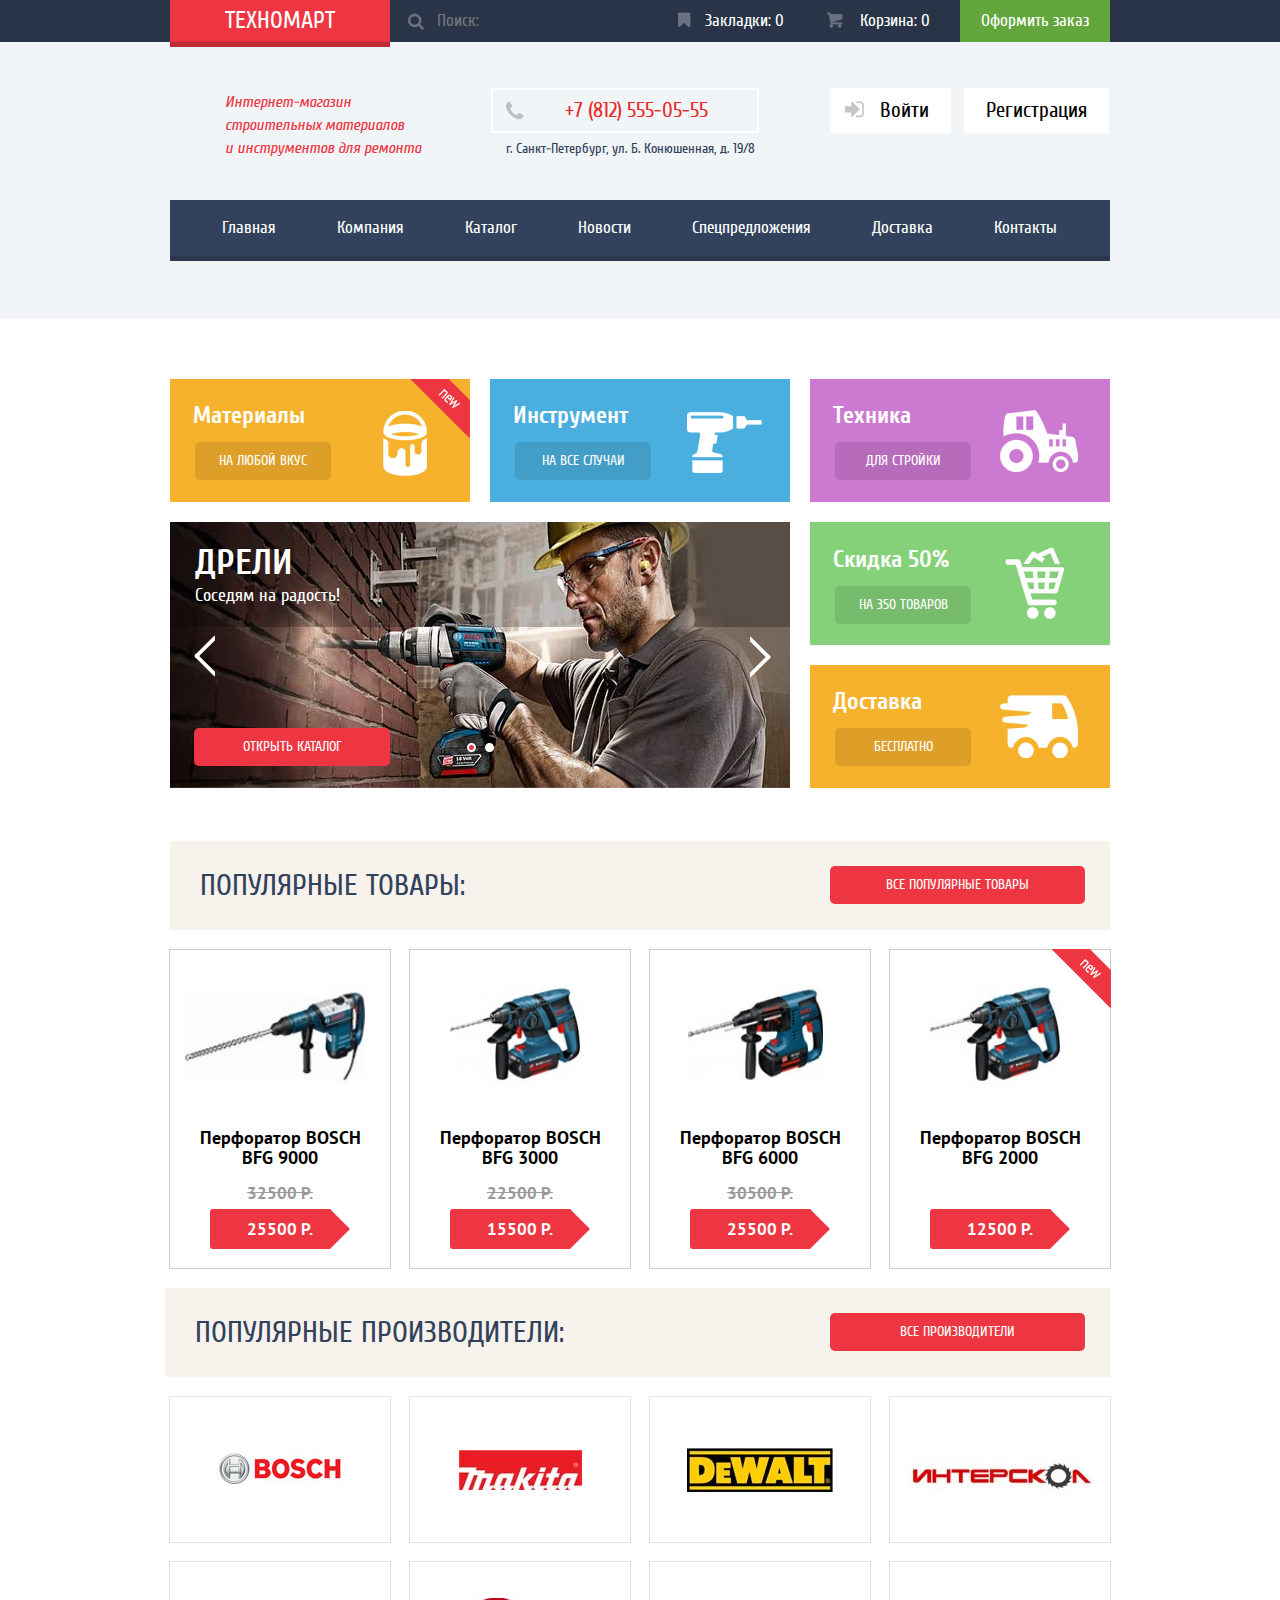
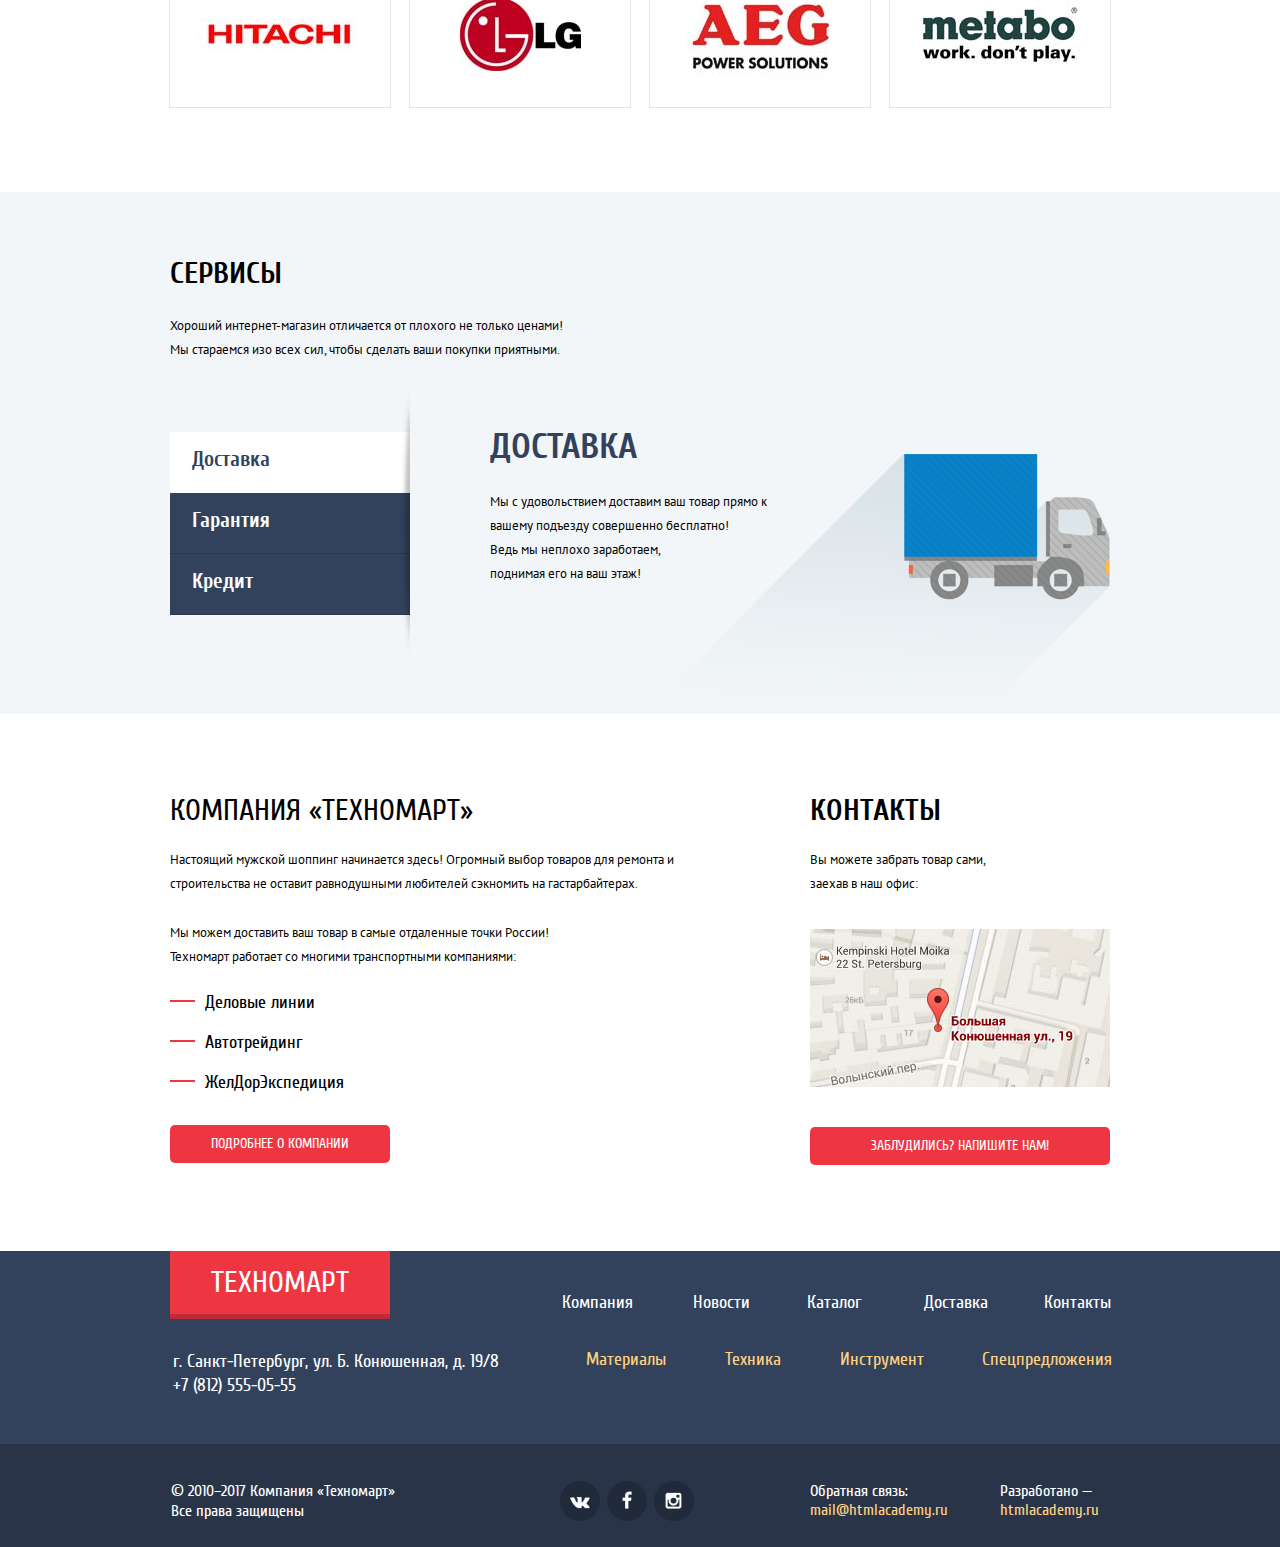
<file: index.html>
<!DOCTYPE html>
<html lang="ru">
  <head>
    <meta charset="utf-8">
    <title>Техномарт</title>
    <link href="https://fonts.googleapis.com/css?family=PT+Sans:400,700" rel="stylesheet">
    <link rel="stylesheet" type="text/css" href="css/normalize.css">
    <link rel="stylesheet" type="text/css" href="css/style.min.css">
  </head>
  <body>
    <header class="main-header">
      <div class="header-first">
        <div class="container clearfix">
          <h1 class="main-page">
            <a title="Лого техномарт">Техномарт</a>
          </h1>
          <form action="#" method="get" class="search">
            <input type="search" name="header-search" placeholder="Поиск:">
            <button name="search-loupe" class="search-button"></button>
          </form>
          <div class="basket-info">
            <a href="#" class="marker">Закладки: 0</a>	
            <a href="#" class="basket">Корзина: 0</a>	
            <a href="#" class="make-order">Оформить заказ</a>
          </div>
        </div>      	
      </div>
      <div class="header">
      <div class="container clearfix">
        <div class="short-description">
      	  <p>Интернет-магазин<br> строительных материалов<br> и инструментов для ремонта</p>
      	</div>
      	<div class="address">
      	  <a href="#">+7 (812) 555-05-55</a>	
      	  <p>г. Санкт-Петербург, ул. Б. Конюшенная, д. 19/8</p>
      	</div>  
      	<div class="user-block">
      	  <a class="login login-btn" href="#">Войти</a>
      	  <a class="registration login-btn" href="#">Регистрация</a>
      	</div>
      	<nav class="header-nav">
      	  <ul>
      	  	<li class="header-nav-first">
      	  	  <a href="#">Главная</a>	
      	  	</li>
      	  	<li>
      	  	  <a href="#">Компания</a>	
      	  	</li>
      	  	<li>
      	  	  <a href="technomart-catalog.html">Каталог</a>	
      	  	</li>
      	  	<li>
      	  	  <a href="#">Новости</a>	
      	  	</li>
      	  	<li>
      	  	  <a href="#">Спецпредложения</a>	
      	  	</li>
      	  	<li>
      	  	  <a href="#">Доставка</a>	
      	  	</li>
      	  	<li class="header-nav-last">
      	  	  <a href="#">Контакты</a>	
      	  	</li>
      	  </ul>
      	</nav>
      </div> 
    </div>   
    </header>
    <main>
      <div class="promo-1 clearfix container">
      	<div class="banner-1">
      	  <p class="banner-header">Материалы</p>
      	  <a href="#" class="btn-banner">На любой вкус</a>	
      	</div>
      	<div class="banner-2">
      	  <p class="banner-header">Инструмент</p>
      	  <a href="#" class="btn-banner">На все случаи</a>	
      	</div>
      	<div class="banner-3">
      	  <p class="banner-header">Техника</p>
      	  <a href="#" class="btn-banner">Для стройки</a>	
      	</div>
      </div>
      <div class="promo-2 container clearfix">
        <div class="slider">
          <input type="radio" id="btn-1" name="toggle-1" checked>
          <input type="radio" id="btn-2" name="toggle-1">
          <button name="slide-next" class="slide-next"></button>
          <button name="slide-prev" class="slide-prev"></button>
          <div class="slider-controls">
            <label for="btn-1"></label>
            <label for="btn-2"></label>
          </div>
          <div class="slides">
            <div class="slide">
              <div class="slide-text">
                <h3>Дрели</h3>
                <p>Соседям на радость!</p>
                <a href="#" class="btn banner-btn">Открыть каталог</a>
              </div>
            </div>
            <div class="slide">
              <div class="slide-text">
                <h3>Перфораторы</h3>
                <p>Настоящие мужские игрушки</p>
                <a href="#" class="btn banner-btn">Открыть каталог</a>
              </div>
            </div>
          </div>      	  
      	</div>
      	<div class="banners-last clearfix">	
      	  <div class="banner-4">
      	    <p class="banner-header">Скидка 50%</p>
      	    <a href="#" class="btn-banner">На 350 товаров</a>	
      	  </div>
      	  <div class="banner-5">
      	    <p class="banner-header">Доставка</p>
      	    <a href="#" class="btn-banner">Бесплатно</a>	
      	  </div>
      	</div>  
      </div>	
      	<section class="popular-products clearfix container">
      	  <header class="caption clearfix">
      	    <h2>Популярные товары:</h2>
      	  	<a href="#" class="btn">Все популярные товары</a>
      	  </header>
          <div class="products">
          <div class="row">
            <article class="card">
              <div class="actions">
                <a href="#" class="buy">Купить</a>
                <a href="#" class="bookmark">В закладки</a>
              </div>
          	  <div class="image">
          	    <div class="image-box"><img src="img/bfg_9000.jpg" width="180" height="100" alt="Перфоратор BOSCH BFG 9000»"></div>
          	  </div>
              <a href="#" class="title">Перфоратор BOSCH<br> BFG 9000</a>
          	  <div class="discount">32500 Р.</div>
          	  <div class="price">25500 Р.</div>          	            	
            </article>
            <article class="card">
              <div class="actions">
                <a href="#" class="buy">Купить</a>
                <a href="#" class="bookmark">В закладки</a>
              </div>
          	  <div class="image">
          	    <div class="image-box"><img src="img/bfg_3000.jpg" width="130" height="100" alt="Перфоратор BOSCH BFG 3000»"></div>
          	  </div>
              <a href="#" class="title">Перфоратор BOSCH<br> BFG 3000</a>
          	  <div class="discount">22500 Р.</div>
          	  <div class="price">15500 Р.</div>       	
            </article>
            <article class="card">
              <div class="actions">
                <a href="#" class="buy">Купить</a>
                <a href="#" class="bookmark">В закладки</a>
              </div>
          	  <div class="image">
          	    <div class="image-box"><img src="img/bfg_6000.jpg" width="135" height="100" alt="Перфоратор BOSCH BFG 6000»"></div>
          	  </div>
              <a href="#" class="title">Перфоратор BOSCH<br> BFG 6000</a>
          	  <div class="discount">30500 Р.</div>
          	  <div class="price">25500 Р.</div>         	
            </article>
            <article class="card">
              <div class="flag flag-new"></div>
              <div class="actions">
                <a href="#" class="buy">Купить</a>
                <a href="#" class="bookmark">В закладки</a>
              </div>
          	  <div class="image">
          	    <div class="image-box"><img src="img/bfg_2000.jpg" width="130" height="100" alt="Перфоратор BOSCH BFG 2000»"></div>
          	  </div>
              <a href="#" class="title">Перфоратор BOSCH<br> BFG 2000</a>
          	  <div class="discount"></div>
          	  <div class="price">12500 Р.</div>       	
            </article>
            </div>
      	  </div>
      	</section>  
      	<section class="popular-manufacturer clearfix container">
      	  <header class="caption clearfix">
      	    <h2>Популярные производители:</h2>
      	  	<a href="#" class="btn">Все производители</a>
      	  </header> 
      	  <div class="companies clearfix">
      	  	<a href="#" class="company-card">
      	  		<img src="img/bosch.jpg" width="126" height="37" alt="BOSCH">
      	  	</a>
      	  	<a href="#" class="company-card">
      	  		<img src="img/makita.jpg" width="123" height="40" alt="Makita">
      	  	</a>
      	  	<a href="#" class="company-card">
      	  		<img src="img/dewalt.jpg" width="146" height="44" alt="DEWALT">
      	  	</a>
      	  	<a href="#" class="company-card">
      	  		<img src="img/itnerskol.jpg" width="200" height="88" alt="Интерскол">
      	  	</a>
      	  	<a href="#" class="company-card">
      	  		<img src="img/hitachi.jpg" width="169" height="31" alt="HITACHI">
      	  	</a>
      	  	<a href="#" class="company-card">
      	  		<img src="img/lg.jpg" width="121" height="73" alt="LG">
      	  	</a>
      	  	<a href="#" class="company-card">
      	  		<img src="img/aeg.jpg" width="151" height="96" alt="AEG">
            </a>  
      	  	<a href="#" class="company-card">
      	  		<img src="img/metabo.jpg" width="204" height="69" alt="metabo">
      	  	</a>
      	  </div> 	
      	</section>
      <div class="services-background">	
      	<section class="container clearfix">
      	  <header class="services-header">
      	    <h2>Сервисы</h2>
      	    <p>Хороший интернет-магазин отличается от плохого не только ценами!<br>
          Мы стараемся изо всех сил, чтобы сделать ваши покупки приятными.</p>
          </header>
          <div class="services-slider">
            <div class="shadow"></div>
            <input type="radio" name="toggle-2" id="service-btn-1" checked="">
            <input type="radio" name="toggle-2" id="service-btn-2">
            <input type="radio" name="toggle-2" id="service-btn-3">
            <div class="services-slider-controls">
              <label for="service-btn-1">Доставка</label>
              <label for="service-btn-2">Гарантия</label>
              <label for="service-btn-3">Кредит</label>  
            </div>
            <div class="services-slides clearfix">
              <div class="services-slide">  
                <div class="services-slide-text">
                  <h3>Доставка</h3>
                  <p>Мы с удовольствием доставим ваш товар прямо 
                     к вашему подъезду совершенно бесплатно!<br>
                     Ведь мы неплохо заработаем,<br> 
                     поднимая его на ваш этаж!</p>
                </div>     
      	      </div>
      	      <div class="services-slide">  
                <div class="services-slide-text">
                  <h3>Гарантия</h3>
                  <p class="guarantee-text">Если купленный у нас товар поломается или заискрит,<br> 
                     а также в случае пожара, спровоцированного его возгаранием,<br>
                     вы всегда можете быть уверены в нашей гарантии. Мы обменяем сгоревший товар на новый.<br> 
                     Дом уж восстановите как-нибудь сами.</p> 
                </div>     
      	      </div>
      	      <div class="services-slide">  
                <div class="services-slide-text">
                  <h3>Кредит</h3>
                  <p>Залезть в долговую яму стало проще!<br> 
                     Кредитные консультанты придут вам на помощь.</p>
                  <a href="#" class="btn banner-btn">Узнать Больше</a>   	 
                </div>   
      	      </div>
            </div>   
      	  </div>
      	</section> 
      </div>	 
      	<div class="about-store container clearfix">
      	  <div class="left-column">
      	    <h2>Компания «Техномарт»</h2>
      	    <p class="first-description">Настоящий мужской шоппинг начинается здесь! Огромный выбор товаров для ремонта и<br>
      	       строительства не оставит равнодушными любителей сэкномить на гастарбайтерах.
            </p>
            <p> Мы можем доставить ваш товар в самые отдаленные точки России!<br>
                Техномарт работает со многими транспортными компаниями: 
            </p>
            <ul>
            	<li>Деловые линии</li>
            	<li>Автотрейдинг</li>
            	<li>ЖелДорЭкспедиция</li>
            </ul>
            <a href="#" class="btn">Подробнее о компании</a>         	
      	  </div>
      	  <div class="right-column">
      	    <h2>Контакты</h2>
      	    <p>Вы можете забрать товар сами,<br>
      	       заехав в наш офис:
      	    </p>
      	    <button class="js-open-map"></button>
      	    <a href="feedback.html" class="btn popup-btn">Заблудились? Напишите нам!</a>	
      	  </div>	
      	</div>
    </main>
    <div class="footer-up">
     <div class="container">
      <nav class="footer-nav clearfix">
      	<h3 class="main-page footer-logo">
          <a title="Лого техномарт">Техномарт</a>
        </h3>
        <ul>
      	  	<li>
      	  	  <a href="#">Компания</a>	
      	  	</li>
      	  	<li>
      	  	  <a href="#">Новости</a>	
      	  	</li>
      	  	<li>
      	  	  <a href="technomart-catalog.html">Каталог</a>	
      	  	</li>
      	  	<li>
      	  	  <a href="#">Доставка</a>	
      	  	</li>
      	  	<li>
      	  	  <a href="#">Контакты</a>	
      	  	</li>
      	</ul>
      </nav>
      <div class="add-footer clearfix">
        <p class="footer-contacts">г. Санкт-Петербург, ул. Б. Конюшенная, д. 19/8<br>
                          +7 (812) 555-05-55
        </p>
       <ul class="add-nav">
         <li>
           <a href="#">Материалы</a>	
         </li>
         <li>
           <a href="#">Техника</a>	
         </li>
         <li>
           <a href="#">Инструмент</a>	
         </li>
         <li>
           <a href="#">Спецпредложения</a>	
         </li> 
        </ul>
     </div>
     </div>
    </div>
    <footer class="footer-bottom">
     <div class="container clearfix">
     <section class="footer-copyright">
     	<p>© 2010–2017 Компания «Техномарт» Все права защищены</p>
     </section>
     <section class="footer-social">
       <a href="#" class="social-btn social-btn-vk" title="Вконтакте">Вконтакте</a>
       <a href="#" class="social-btn social-btn-fb" title="Фейсбук">Фейсбук</a>
       <a href="#" class="social-btn social-btn-inst" title="Инстаграм">Инстаграм</a>
     </section>
     <section class="footer-feedback">
       <p>Обратная связь:</p>
       <a href="mailto:mail@htmlacademy.ru">mail@htmlacademy.ru</a>
     </section>
     <section class="footer-develop">
       <p>Разработано —</p>
       <a href="https://htmlacademy.ru">htmlacademy.ru</a>
     </section>
     </div>
    </footer>
    <div class="modal-content">
      <div class="red-zone"></div>
      <button class="modal-content-close" type="button" title="Закрыть">Закрыть</button>
      <form class="feedback-form" action="#" method="post">
        <div class="part-form">
        <input type="text" name="name" id="name" placeholder="Представьтесь, пожалуйста" required><label for="name">Ваше имя:</label><input type="text" name="email" id="email" placeholder="Для отправки ответа" required><label for="email">Ваше e-mail:</label>
        <textarea name="text" id="text" placeholder="В свободной форме"></textarea>
        <label for="text">Текст письма:</label>
        </div>
        <div class="btn-container">
          <button class="btn btn-form" type="submit">Отправить</button>
        </div>
      </form>      
    </div>
    <div class="modal-content-map">
      <button class="modal-content-close" type="button" title="Закрыть">Закрыть</button>
      <iframe src="https://www.google.com/maps/embed?pb=!1m14!1m8!1m3!1d3996.8937426948773!2d30.31698933596803!3d59.94132004829193!3m2!1i1024!2i768!4f13.1!3m3!1m2!1s0x4696310fca5ba729%3A0xea9c53d4493c879f!2z0JHQvtC70YzRiNCw0Y8g0JrQvtC90Y7RiNC10L3QvdCw0Y8g0YPQuy4sIDE5LCDQodCw0L3QutGCLdCf0LXRgtC10YDQsdGD0YDQsywg0KDQvtGB0YHQuNGPLCAxOTExODY!5e0!3m2!1sru!2sru!4v1487960790674" width="940" height="446" style="border:0" allowfullscreen></iframe>
    </div>
    <script src="js/technomart.min.js"></script>
  </body>
</html>
</file>
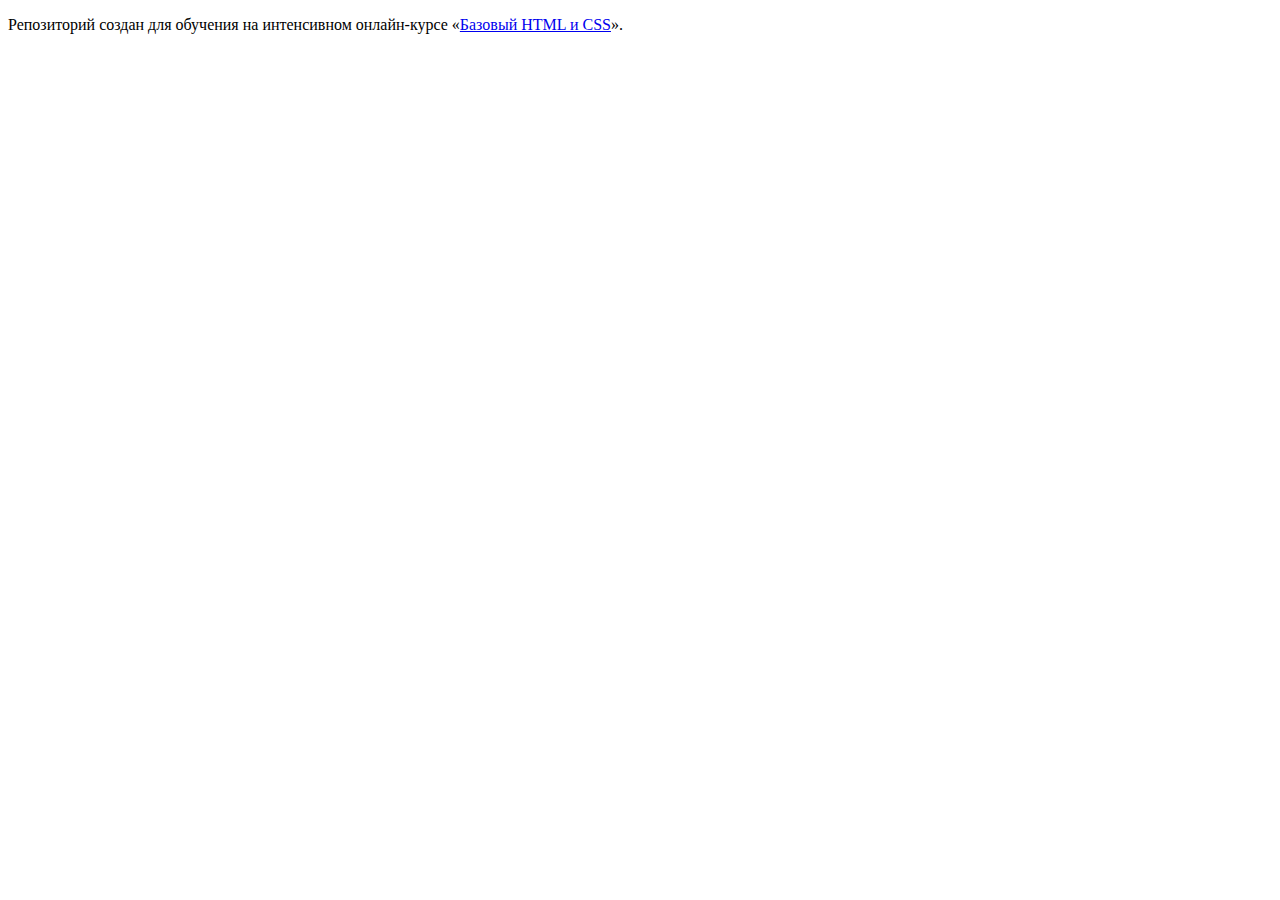
<file: master/index.html>
<!DOCTYPE html>
<html lang="ru">
  <head>
    <meta charset="utf-8">
    <title>HTML Academy: Техномарт</title>
    <base href="https://htmlacademy-htmlcss.github.io/299055-technomart/master/">
</head>
  <body>

    <p>Репозиторий создан для обучения на интенсивном онлайн‑курсе «<a href="https://htmlacademy.ru/intensive/htmlcss">Базовый HTML и CSS</a>».</p>

  </body>
</html>
</file>
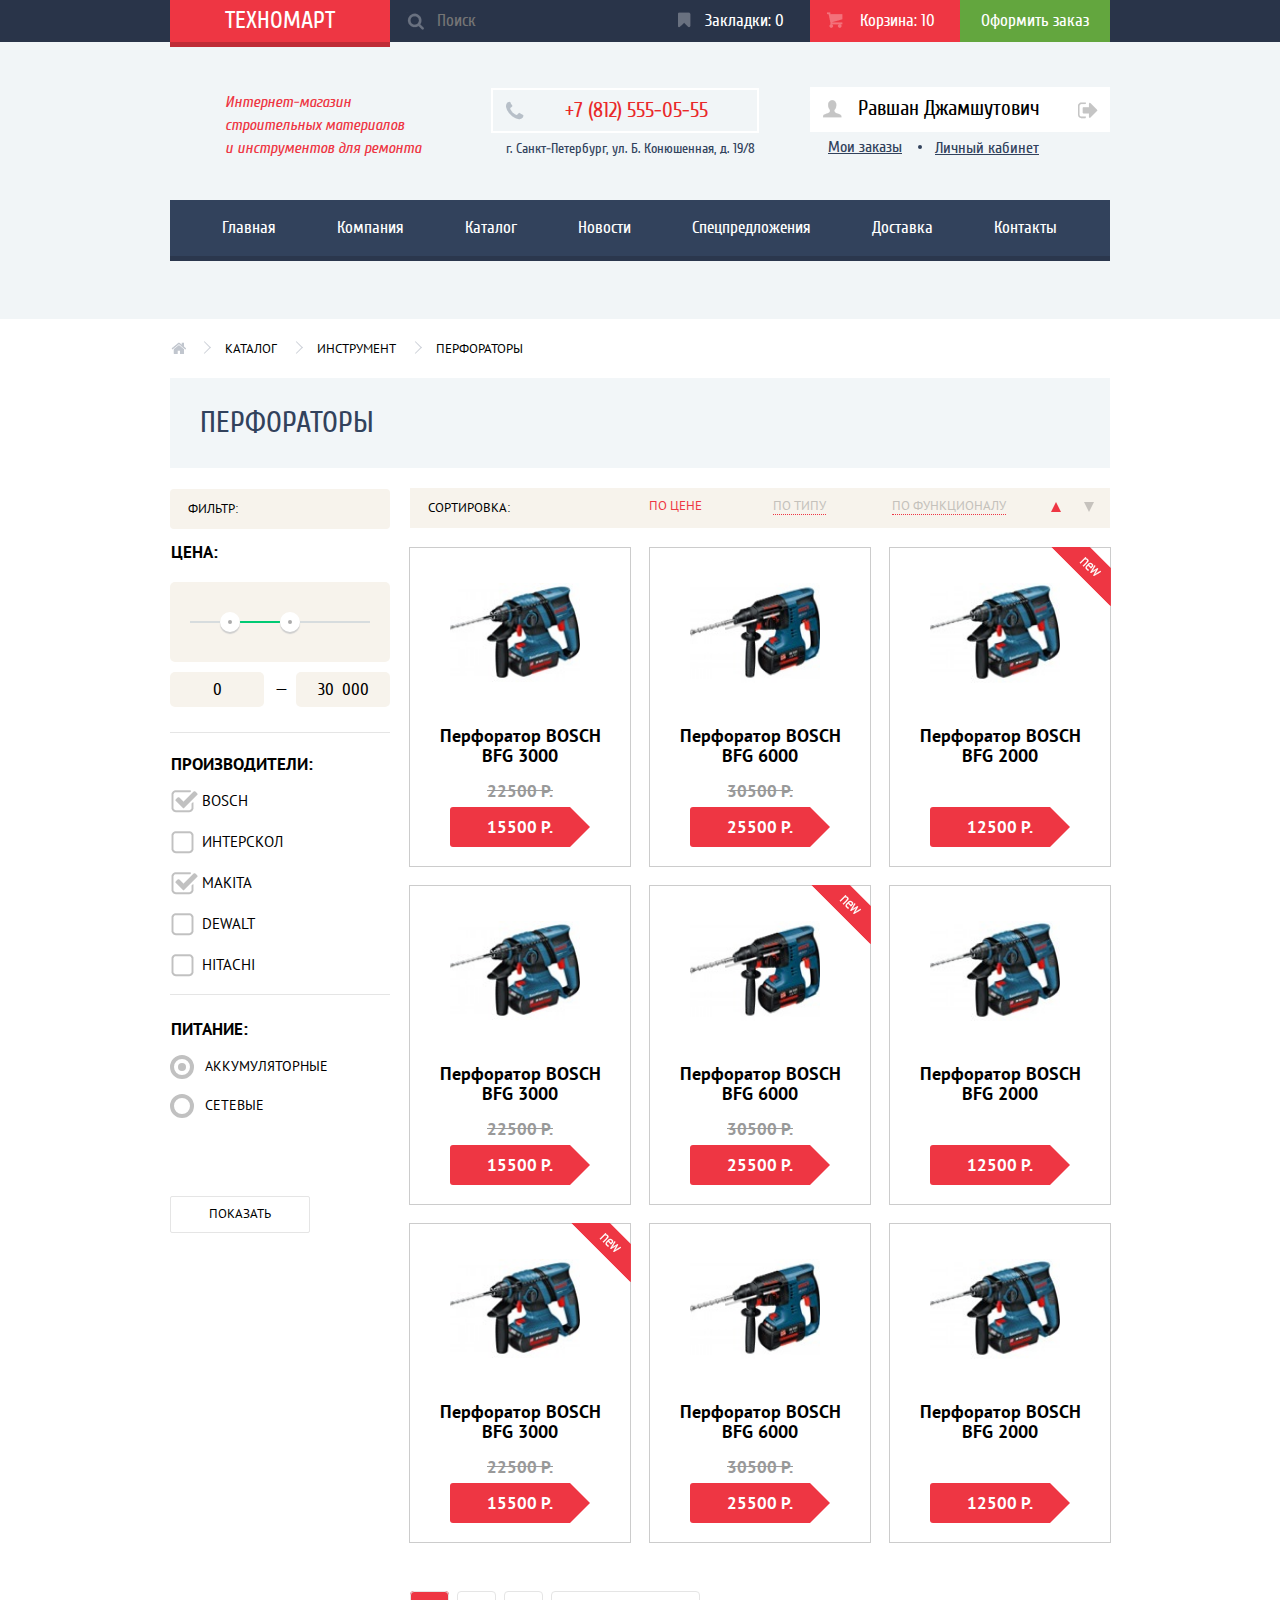
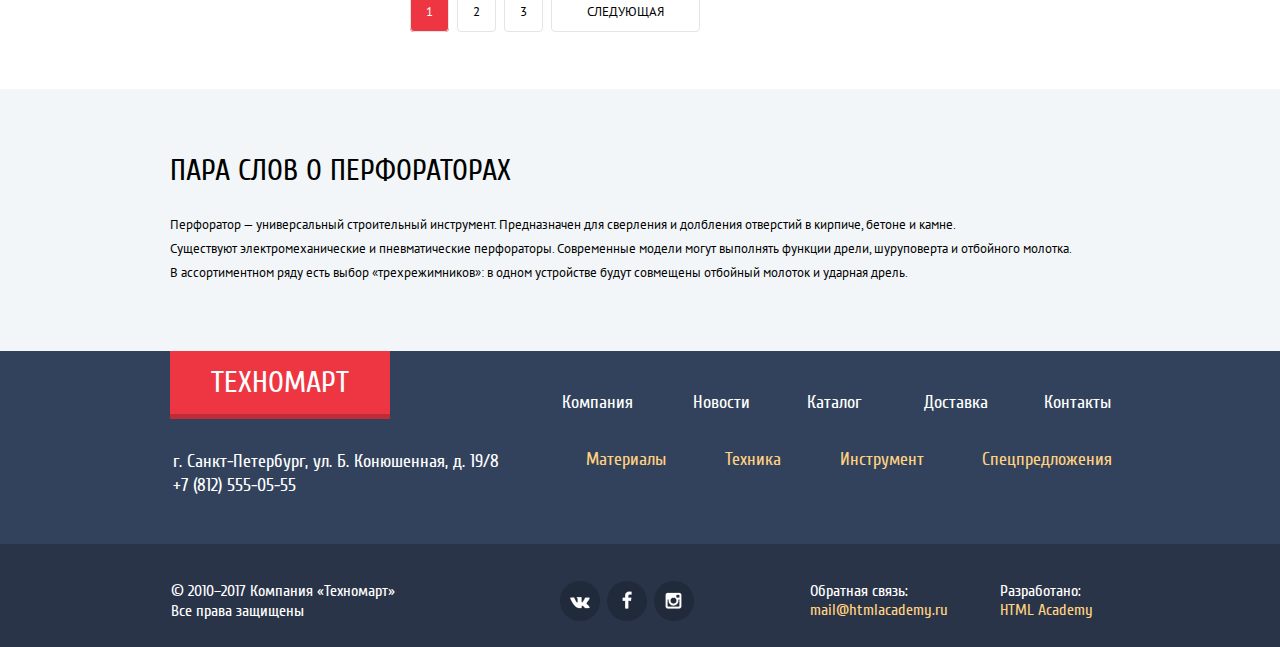
<file: technomart-catalog.html>
<!DOCTYPE html>
<html lang="ru">
  <head>
    <meta charset="utf-8">
    <title>Техномарт - каталог</title>
    <link href="https://fonts.googleapis.com/css?family=PT+Sans:400,700" rel="stylesheet">
    <link rel="stylesheet" type="text/css" href="css/normalize.css">
    <link rel="stylesheet" type="text/css" href="css/style.min.css">
  </head>
  <body>
    <header class="main-header">
      <div class="header-first">
        <div class="container clearfix">
          <h1 class="main-page">
            <a href="index.html" title="Лого техномарт">Техномарт</a>
          </h1>
          <form action="#" method="get" class="search">
            <input type="search" name="header-search" placeholder="Поиск">
            <button name="search-loupe" class="search-button"></button>
          </form>
          <div class="basket-info">
            <a href="#" class="marker">Закладки: 0</a>  
            <a href="#" class="basket some-items">Корзина: 10</a> 
            <a href="#" class="make-order">Оформить заказ</a>
          </div>
        </div>        
      </div>
      <div class="header">
      <div class="container clearfix">
        <div class="short-description">
          <p>Интернет-магазин<br> строительных материалов<br> и инструментов для ремонта</p>
        </div>
        <div class="address">
          <a href="#">+7 (812) 555-05-55</a>  
          <p>г. Санкт-Петербург, ул. Б. Конюшенная, д. 19/8</p>
        </div>  
        <div class="login-block">
          <div class="name-block"><a href="#" class="acc-field">Равшан Джамшутович</a><a href="#" class="exit" title="Выход из личного кабинета">Выход</a></div>
          <a href="#" class="my-order">Мои заказы</a>
          <a href="#" class="account">Личный кабинет</a>
        </div>
        <nav class="header-nav">
          <ul>
            <li class="header-nav-first">
              <a href="#">Главная</a> 
            </li>
            <li>
              <a href="#">Компания</a>  
            </li>
            <li>
              <a href="#">Каталог</a> 
            </li>
            <li>
              <a href="#">Новости</a> 
            </li>
            <li>
              <a href="#">Спецпредложения</a> 
            </li>
            <li>
              <a href="#">Доставка</a>  
            </li>
            <li class="header-nav-last">
              <a href="#">Контакты</a>  
            </li>
          </ul>
        </nav>
      </div> 
    </div>   
    </header>
    <main class="container clearfix">
      <div class="breadcrumbs">
        <ul>
          <li><a href="index.html" class="breadcrumbs-first" title="Главная страница">Главная страница</a></li>
          <li><a href="#">Каталог</a></li>
          <li><a href="#">Инструмент</a></li>
          <li><a href="#">Перфораторы</a></li>
        </ul>
      </div>
      <header class="header-catalog">
        <h1>Перфораторы</h1>
      </header>
      <form class="catalog-filters">
        <h2>фильтр:</h2>
        <div class="filter-header">Цена:</div>
        <div class="range-filter"> 
          <div class="range-controls">
            <div class="scale">
              <div class="bar" style="margin-left: 20%; width: 30%;"></div>
            </div>
            <div class="toggle toggle-min"></div>
            <div class="toggle toggle-max"></div>
          </div>  
          <div class="price-controls">
            <label class="min-price"><input type="text" name="min-price" value="0"></label>
            <label class="max-price"><span>—</span><input type="text" name="max-price" value="30  000"></label>
          </div>      
        </div>
        <div class="manufacturers-form">
          <div class="filter-line"></div>
          <div class="filter-header">Производители:</div>
          <ul class="list-form">
            <li>
                <input type="checkbox" name="bosch" id="bosch-id" checked>
                <label for="bosch-id">Bosch</label>
            </li>
            <li>
                <input type="checkbox" name="interskol" id="interskol-id" >
                <label for="interskol-id">Интерскол</label>
            </li>
            <li>
                <input type="checkbox" name="makita" id="makita-id" checked>
                <label for="makita-id">Makita</label>
            </li>
            <li>
                <input type="checkbox" name="dewalt" id="dewalt-id">
                <label for="dewalt-id">Dewalt</label>
            </li>
            <li>
                <input type="checkbox" name="hitachi" id="hitachi-id">
                <label for="hitachi-id">Hitachi</label>
            </li>
          </ul>
        </div>
        <div class="powered-form">
          <div class="filter-line"></div>
          <div class="filter-header">Питание:</div>
          <ul class="list-form-2">
            <li>
                <input type="radio" name="power" id="battery-id" value="battery" checked>
                <label for="battery-id">Аккумуляторные</label>
            </li>
            <li>
                <input type="radio" name="power" value="network" id="network-id">
                <label for="network-id">Сетевые</label>
            </li>
          </ul>
        </div>
        <button name="submit-form" class="sumbit-button">Показать</button>  
      </form>
      <div class="product-list">
        <div class="sorting-product clearfix">
          <h2>Сортировка:</h2>
          <a href="#" class="active-sort">По цене</a>
          <a href="#">По типу</a>
          <a href="#">По функционалу</a>
          <a href="#" class="active" title="По возрастанию"></a>
          <a href="#" title="По убыванию"></a>
        </div>
        <div class="product-box clearfix">
          <div class="row">
            <article class="card">
              <div class="actions">
                <a href="#" class="buy">Купить</a>
                <a href="#" class="bookmark">В закладки</a>
              </div>
              <div class="image">
                <div class="image-box"><img src="img/BFG_3000.jpg" width="130" height="100" alt="Перфоратор BOSCH BFG 3000»"></div>
              </div>
              <a href="#" class="title">Перфоратор BOSCH<br> BFG 3000</a>
              <div class="discount">22500 Р.</div>
              <div class="price">15500 Р.</div>         
            </article>
            <article class="card">
              <div class="actions">
                <a href="#" class="buy">Купить</a>
                <a href="#" class="bookmark">В закладки</a>
              </div>
              <div class="image">
                <div class="image-box"><img src="img/BFG_6000.jpg" width="130" height="100" alt="Перфоратор BOSCH BFG 6000»"></div>
              </div>
              <a href="#" class="title">Перфоратор BOSCH<br> BFG 6000</a>
              <div class="discount">30500 Р.</div>
              <div class="price">25500 Р.</div>           
            </article>
            <article class="card">
              <div class="flag flag-new"></div>
              <div class="actions">
                <a href="#" class="buy">Купить</a>
                <a href="#" class="bookmark">В закладки</a>
              </div>
              <div class="image">
                <div class="image-box"><img src="img/BFG_2000.jpg" width="130" height="100" alt="Перфоратор BOSCH BFG 2000»"></div>
              </div>
              <a href="#" class="title">Перфоратор BOSCH<br> BFG 2000</a>
              <div class="discount"></div>
              <div class="price">12500 Р.</div>         
            </article>
            <article class="card">
              <div class="actions">
                <a href="#" class="buy">Купить</a>
                <a href="#" class="bookmark">В закладки</a>
              </div>
              <div class="image">
                <div class="image-box"><img src="img/BFG_3000.jpg" width="130" height="100" alt="Перфоратор BOSCH BFG 3000»"></div>
              </div>
              <a href="#" class="title">Перфоратор BOSCH<br> BFG 3000</a>
              <div class="discount">22500 Р.</div>
              <div class="price">15500 Р.</div>         
            </article>
            <article class="card">
              <div class="flag flag-new"></div>
              <div class="actions">
                <a href="#" class="buy">Купить</a>
                <a href="#" class="bookmark">В закладки</a>
              </div>
              <div class="image">
                <div class="image-box"><img src="img/BFG_6000.jpg" width="130" height="100" alt="Перфоратор BOSCH BFG 6000»"></div>
              </div>
              <a href="#" class="title">Перфоратор BOSCH<br> BFG 6000</a>
              <div class="discount">30500 Р.</div>
              <div class="price">25500 Р.</div>           
            </article>
            <article class="card">
              <div class="actions">
                <a href="#" class="buy">Купить</a>
                <a href="#" class="bookmark">В закладки</a>
              </div>
              <div class="image">
                <div class="image-box"><img src="img/BFG_2000.jpg" width="130" height="100" alt="Перфоратор BOSCH BFG 2000»"></div>
              </div>
              <a href="#" class="title">Перфоратор BOSCH<br> BFG 2000</a>
              <div class="discount"></div>
              <div class="price">12500 Р.</div>         
            </article>
            <article class="card">
              <div class="flag flag-new"></div>
              <div class="actions">
                <a href="#" class="buy">Купить</a>
                <a href="#" class="bookmark">В закладки</a>
              </div>
              <div class="image">
                <div class="image-box"><img src="img/BFG_3000.jpg" width="130" height="100" alt="Перфоратор BOSCH BFG 3000»"></div>
              </div>
              <a href="#" class="title">Перфоратор BOSCH<br> BFG 3000</a>
              <div class="discount">22500 Р.</div>
              <div class="price">15500 Р.</div>         
            </article>
            <article class="card">
              <div class="actions">
                <a href="#" class="buy">Купить</a>
                <a href="#" class="bookmark">В закладки</a>
              </div>
              <div class="image">
                <div class="image-box"><img src="img/BFG_6000.jpg" width="130" height="100" alt="Перфоратор BOSCH BFG 6000»"></div>
              </div>
              <a href="#" class="title">Перфоратор BOSCH<br> BFG 6000</a>
              <div class="discount">30500 Р.</div>
              <div class="price">25500 Р.</div>           
            </article>
            <article class="card">
              <div class="actions">
                <a href="#" class="buy">Купить</a>
                <a href="#" class="bookmark">В закладки</a>
              </div>
              <div class="image">
                <div class="image-box"><img src="img/BFG_2000.jpg" width="130" height="100" alt="Перфоратор BOSCH BFG 2000»"></div>
              </div>
              <a href="#" class="title">Перфоратор BOSCH<br> BFG 2000</a>
              <div class="discount"></div>
              <div class="price">12500 Р.</div>         
            </article>
          </div>
        </div>
        <div class="btn-page">
          <a href="#" class="page-now">1</a>
          <a href="#">2</a>
          <a href="#">3</a>
          <a href="#">Следующая</a>
        </div>     
      </div>
    </main>
    <div class="about-drill-presses">
      <div class="container">
        <h3>Пара слов о перфораторах</h3>
        <p>Перфоратор — универсальный строительный инструмент. Предназначен для сверления и долбления отверстий в кирпиче, бетоне и камне.<br>
           Существуют электромеханические и пневматические перфораторы. Современные модели могут выполнять функции дрели, шуруповерта и отбойного молотка.<br>
           В ассортиментном ряду есть выбор «трехрежимников»: в одном устройстве будут совмещены отбойный молоток и ударная дрель.</p>
      </div>     
    </div>
    <div class="footer-up">
     <div class="container">
      <nav class="footer-nav clearfix">
        <h3 class="main-page footer-logo">
          <a href="index.html" title="Лого техномарт">Техномарт</a>
        </h3>
        <ul>
            <li>
              <a href="#">Компания</a>  
            </li>
            <li>
              <a href="#">Новости</a> 
            </li>
            <li>
              <a href="#">Каталог</a> 
            </li>
            <li>
              <a href="#">Доставка</a>  
            </li>
            <li>
              <a href="#">Контакты</a>  
            </li>
        </ul>
      </nav>
      <div class="add-footer clearfix">
        <p class="footer-contacts">г. Санкт-Петербург, ул. Б. Конюшенная, д. 19/8<br>
                          +7 (812) 555-05-55
        </p>
       <ul class="add-nav">
         <li>
           <a href="#">Материалы</a>  
         </li>
         <li>
           <a href="#">Техника</a>  
         </li>
         <li>
           <a href="#">Инструмент</a> 
         </li>
         <li>
           <a href="#">Спецпредложения</a>  
         </li> 
        </ul>
      </div>
     </div>
    </div>
    <footer class="footer-bottom">
     <div class="container clearfix">
     <section class="footer-copyright">
      <p>© 2010–2017 Компания «Техномарт» Все права защищены</p>
     </section>
     <section class="footer-social">
       <a href="#" class="social-btn social-btn-vk" title="Вконтакте">Вконтакте</a>
       <a href="#" class="social-btn social-btn-fb" title="Фейсбук">Фейсбук</a>
       <a href="#" class="social-btn social-btn-inst" title="Инстаграм">Инстаграм</a>
     </section>
     <section class="footer-feedback">
       <p>Обратная связь:</p>
       <a href="mailto:mail@htmlacademy.ru">mail@htmlacademy.ru</a>
     </section>
     <section class="footer-develop">
       <p>Разработано:</p>
       <a href="https://htmlacademy.ru">HTML Academy</a>
     </section>
     </div>
    </footer>
    <div class="add-item">
      <div class="red-zone"></div>
      <button class="modal-content-close" type="button" title="Закрыть">Закрыть</button>
      <h3>Товар добавлен в корзину!</h3>
      <div class="btn-container">
        <a href="#" class="btn">Оформить заказ</a>
        <a href="#" class="btn btn-2">Продолжить покупки</a>
      </div>
    </div>
    <script src="js/technomart.min.js"></script>
  </body>
</html>
</file>
<file: css/style.min.css>
@font-face{font-family:Cuprum;src:url(../fonts/Cuprum-Regular.ttf);font-weight:normal;font-style:normal}@font-face{font-family:Cuprum;src:url(../fonts/Cuprum-BoldItalic.ttf);font-weight:bold;font-style:italic}@font-face{font-family:Cuprum;src:url(../fonts/Cuprum-Italic.ttf);font-weight:normal;font-style:italic}@font-face{font-family:Cuprum;src:url(../fonts/Cuprum-Bold.ttf);font-weight:bold;font-style:normal}@font-face{font-family:Cuprum;src:url(../fonts/Cuprum-Bold.ttf);font-weight:bold;font-style:normal}body{font-size:13px;line-height:24px;color:#000000;font-weight:normal;font-family:"Cuprum", "Arial", sans-serif;margin:0;position:relative}h1{font-size:24px;line-height:24px;font-family:"Cuprum", "Arial", sans-serif}h3{font-size:18px;line-height:20px;color:#000000;font-weight:bold;font-family:"Cuprum", "Arial", sans-serif}.clearfix::after{content:" ";display:table;clear:both}.container{width:940px;margin:0 auto;padding:0 10px}.header-first{background-color:#293449;min-height:42px}.main-page{width:220px;float:left;background-color:#ee3643;min-height:42px;margin-top:0px;margin-bottom:0px;line-height:42px;box-shadow:0px 5px 0px 0px #bf2c37}.main-page:hover{background-color:#ca2c37}.main-page:active{background-color:#ba2732}.main-page a{display:inline-block;text-decoration:none;font-size:24px;line-height:42px;color:white;font-weight:normal;margin-left:0px;padding:0 55px;text-transform:uppercase}.search{width:270px;float:left;min-height:42px;position:relative}.search input[type="search"]{background-color:#293449;border:none;font-size:17px;line-height:18px;padding-top:12px;padding-bottom:12px;color:white;padding-left:47px;outline:none}.search input[type="search"]::-webkit-input-placeholder{font-size:17px;line-height:18px;font-family:"Cuprum", "Arial", sans-serif}.search input[type="search"]::-moz-placeholder{font-size:17px;line-height:18px;font-family:"Cuprum", "Arial", sans-serif}.search input[type="search"]:-moz-placeholder{font-size:17px;line-height:18px;font-family:"Cuprum", "Arial", sans-serif}.search input[type="search"]:-ms-input-placeholder{font-size:17px;line-height:18px;font-family:"Cuprum", "Arial", sans-serif}.search-button{width:20px;height:20px;position:absolute;top:12px;left:15px;background:url(../img/spritesheet.png) no-repeat;background-position:-5px -390px;background-color:#293449;border:none}.search input[type="search"]:focus{background-color:white;color:black}.search input[type="search"]:focus + .search-button{background-color:white;background-position:-5px -288px}.search input[type="search"]:hover{background-color:#212a3a;color:white}.search input[type="search"]:hover + .search-button{background-color:#212a3a;background-position:-3px -262px}.basket-info{width:450px;float:right;min-height:42px}.basket-info a{color:white;line-height:42px;font-size:17px;text-decoration:none;position:relative}.basket-info .marker{float:left;padding-left:45px;width:105px}.marker:hover{background-color:#212a3a}.basket:hover{background-color:#212a3a}.marker:active{background-color:#161d29;color:rgba(255, 255, 255, 0.6)}.basket:active{background-color:#161d29;color:rgba(255, 255, 255, 0.6)}.some-items{background-color:#ee3643}.basket-info .marker::before{content:"";position:absolute;width:14px;height:16px;background:url(../img/spritesheet.png) no-repeat;background-position:-5px -64px;top:12px;left:18px;opacity:0.3}.basket-info .marker:hover::before{opacity:1}.basket-info .basket::before{content:"";position:absolute;width:20px;height:16px;background:url(../img/spritesheet.png) no-repeat;background-position:-5px -38px;top:12px;left:17px;opacity:0.3}.basket-info .basket:hover::before{opacity:1}.basket-info .make-order:hover{background-color:#5fbb2d}.basket-info .marker:active::before{opacity:0.3}.basket-info .basket:active::before{opacity:0.3}.basket-info .basket{float:left;padding-left:50px;width:100px}.basket-info .make-order{float:right;padding:0 21px;background-color:#63a63e}.make-order:active{background-color:#518534;color:rgba(255, 255, 255, 0.51)}.header{background-color:#f1f5f7;min-height:245px;padding-top:20px;padding-bottom:12px}.login-block{width:300px;float:right;min-height:73px;margin-top:25px}.name-block{background-color:white;height:45px;margin-bottom:5px}.name-block .acc-field{font-size:21px;text-decoration:none;display:inline-block;padding-top:10px;padding-bottom:10px;background-color:white;text-align:center;padding-left:28px;width:222px;color:black;position:relative;vertical-align:top}.name-block .acc-field::before{content:"";position:absolute;top:13px;left:13px;width:20px;height:20px;background:url(../img/spritesheet.png) no-repeat;background-position:-5px -315px}.name-block .acc-field:hover::before{background-position:-5px -343px}.name-block .acc-field:active{background-color:white;opacity:0.3}.name-block .exit{width:50px;height:20px;background-color:white;display:inline-block;position:relative;font-size:0;padding-top:17px;padding-bottom:8px;vertical-align:top}.name-block .exit::after{content:"";position:absolute;top:13px;right:12px;width:20px;height:20px;background:url(../img/spritesheet.png) no-repeat;background-position:-8px -413px}.name-block .exit:active{opacity:0.3;background-color:white}.name-block .exit:hover::after{background-position:-8px -440px}.login-block .my-order{color:#32425c;display:inline-block;margin-left:18px;margin-right:30px;font-size:16px;line-height:16px;position:relative;vertical-align:top;margin-top:2px}.login-block .my-order::after{content:"";position:absolute;width:4px;height:4px;border-radius:2px;border-color:#32425c;background-color:#32425c;top:6px;right:-20px}.my-order:hover{color:#ee3643}.my-order:active{color:#32425c;opacity:0.3}.login-block .account{color:#32425c;font-size:16px;line-height:16px}.account:hover{color:#ee3643}.account:active{color:#32425c;opacity:0.3}.short-description{width:210px;float:left;margin-right:48px;margin-left:50px;margin-top:13px}.short-description p{font-size:16px;line-height:23px;font-style:italic;color:#ee3643;margin-bottom:40px;margin-left:5px}.address{width:284px;float:left;margin-top:34px;padding-top:5px}.address a{color:#e9292a;border:2px solid white;font-size:21px;line-height:18px;text-align:center;padding-top:8px;padding-bottom:8px;padding-right:49px;padding-left:72px;margin-left:13px;text-decoration:none;position:relative}.address a::before{content:"";position:absolute;width:20px;height:20px;background:url(../img/spritesheet.png) no-repeat;background-position:-5px -232px;top:11px;left:13px}.address p{color:#32425c;font-size:14px;line-height:24px;display:block;text-align:center;margin-top:12px;margin-left:20px}.address a:hover{border-color:#ee3643;opacity:0.7}.user-block{width:280px;float:right;margin-top:39px}.login-btn{color:black;text-decoration:none;font-size:21px;line-height:18px;padding:10px 22px;background-color:white}.login{padding-left:50px;margin-right:10px;margin-left:0px;position:relative}.login::before{content:"";position:absolute;width:20px;height:20px;background:url(../img/spritesheet.png) no-repeat;background-position:-5px -178px;top:13px;left:15px}.registration:hover{color:#ee3643}.registration:active{color:rgba(0, 0, 0, 0.3)}.login:hover{color:#ee3643}.login:active{color:rgba(0, 0, 0, 0.3)}.login:hover::before{background:url(../img/spritesheet.png) no-repeat;background-position:-5px -205px}.login:active::before{background:url(../img/spritesheet.png) no-repeat;background-position:-5px -178px}.header-nav{clear:both;background-color:#32425c;min-height:56px}.header-nav ul{box-shadow:0 5px 0 0 #2b374d;margin:0;padding:0}.header-nav a{display:block;color:white;text-decoration:none;line-height:20px;font-size:17px;padding:18px 30px}.header-nav li{display:inline-block;margin-right:-2px;vertical-align:top}.header-nav-first a{padding-left:52px}.header-nav-last a{padding-right:52px}.header-nav a:hover{background-color:#293449}.header-nav a:active{background-color:#1d2739;color:rgba(255, 255, 255, 0.5)}main{padding-top:60px;display:block}.banner-header{font-size:24px;line-height:26px;font-weight:bold;color:white;margin-left:23px;margin-bottom:13px}.banner-1{width:300px;float:left;margin-right:20px;min-height:123px;margin-bottom:20px;background:url(../img/new.png) 240px 0px no-repeat, url(../img/materials-icon.png) 213px 32px no-repeat;background-color:#f6b22d}.banner-2{background-color:#4aafde;width:300px;float:left;min-height:123px;background-image:url(../img/materials.png);background-repeat:no-repeat;background-position:197px 33px}.banner-3{background-color:#cc79d1;width:300px;float:right;min-height:123px;background-image:url(../img/technique-icon.png);background-repeat:no-repeat;background-position:190px 31px}.btn-banner{display:inline-block;text-decoration:none;color:white;text-align:center;padding-top:10px;padding-bottom:10px;margin-left:25px;background-color:rgba(0, 0, 0, 0.1);border-radius:5px;width:136px;font-size:14px;line-height:18px;text-transform:uppercase}.btn-banner:hover{background-color:rgba(0, 0, 0, 0.2)}.btn-banner:active{background-color:rgba(0, 0, 0, 0.3)}.slider{width:620px;float:left;min-height:266px;position:relative}.slide .slide-text{padding-left:25px}.slide-text a{margin-top:11px;margin-left:-1px}.slide-text h3{font-size:36px;line-height:38px;text-transform:uppercase;font-family:"Cuprum", "Arial", sans-serif;margin-top:22px;margin-bottom:-17px;color:white}.slide-text p{font-size:18px;color:white;margin-bottom:110px}.slider input[type=radio]{position:absolute;opacity:0}.slider-controls{position:absolute;width:140px;height:10px;text-align:center;bottom:35px;left:240px;z-index:1000}.slider-controls label{display:inline-block;width:5px;height:5px;margin:0 3px;background:white;border:2px solid white;vertical-align:top;border-radius:50%;cursor:pointer}.slide-next{width:30px;height:30px;position:absolute;border:4px solid white;top:120px;right:25px;z-index:1000;transform:rotate(45deg);border-radius:2px;border-bottom-color:transparent;border-left-color:transparent;background-color:transparent;cursor:pointer}.slide-prev{width:30px;height:30px;position:absolute;border:4px solid white;top:119px;left:30px;z-index:1000;transform:rotate(-135deg);border-radius:2px;border-bottom-color:transparent;border-left-color:transparent;background-color:transparent;cursor:pointer;outline:none;outline-style:none}.slide-next:active,.slide-prev:active,.slide-next:focus,.slide-prev:focus{outline:none;outline-style:none}#btn-1:checked ~ .slider-controls label[for="btn-1"],#btn-2:checked ~ .slider-controls label[for="btn-2"]{background-color:#ee3643}.banners-last{width:300px;float:right;margin:0}.slider .slide{position:absolute;top:0;left:0;width:100%;height:100%;overflow:hidden;background:#584e44}.slider .slide:nth-child(1){background-image:url(../img/drill.jpg);background-repeat:no-repeat;background-position:100% 0}.slider .slide:nth-child(2){background-image:url(../img/punch.jpg);background-repeat:no-repeat;background-position:100% 0}.slider .slide{display:none}#btn-1:checked ~ .slides .slide:nth-child(1){display:block}#btn-2:checked ~ .slides .slide:nth-child(2){display:block}.banner-4{width:300px;background-color:#85d179;min-height:123px;float:right;background-image:url(../img/discount-icon.png);background-repeat:no-repeat;background-position:195px 25px}.banner-5{width:300px;background-color:#f6b22d;min-height:123px;float:right;clear:both;margin-top:20px;background-image:url(../img/delivery-icon.png);background-repeat:no-repeat;background-position:190px 30px}.banner-4 p{margin-top:25px}.popular-products{clear:both;margin-top:53px}.caption{background-color:#f7f3ec;min-height:89px;margin-bottom:20px}.caption h2{width:380px;float:left;font-family:"Cuprum", "Arial", sans-serif;font-size:30px;line-height:30px;color:#32425c;margin-left:30px;margin-top:30px;text-transform:uppercase;font-weight:normal}.caption a{width:255px;float:right;margin-right:25px}.btn{color:white;background-color:#ee3643;display:inline-block;border-radius:5px;text-decoration:none;font-size:14px;line-height:18px;margin-top:25px;width:253px;text-align:center;padding-top:10px;padding-bottom:10px;text-transform:uppercase;vertical-align:top}.banner-btn{width:196px}.btn:hover{background-color:#ca2c37}.btn:active{background-color:#ba2732}.product-list{width:700px;float:right;padding-bottom:65px}.products{width:940px;font-size:0}.products .row{margin-left:-20px}.product-box .row{margin-left:-20px}.range-header{font-size:17px;line-height:17px;text-transform:uppercase;font-family:"PT Sans", "Calibri", sans-serif;font-weight:bold;margin-top:20px;margin-bottom:20px}.range-controls{height:41px;border-radius:5px;background-color:#f7f3ec;margin-bottom:10px;padding-top:39px;padding-right:20px;padding-left:20px;position:relative}.range-controls .toggle{width:4px;height:4px;border:8px solid #fff;background-color:#ababab;border-radius:50%;box-shadow:0 2px 1px 0 #cfcfcf;position:absolute;top:30px;left:20px;cursor:pointer}.range-controls .toggle-min{left:50px}.range-controls .toggle-max{left:110px}.range-controls .scale{height:2px;background-color:#d7dcde}.range-controls .bar{width:70%;height:2px;background-color:#00ca74}.price-controls{font-size:0}.price-controls label{display:inline-block;width:50%;font-size:17px;vertical-align:top}.max-price{text-align:right;position:relative}.price-controls input{font-family:"Cuprum", "Arial", sans-serif;font-size:17px;text-align:center;color:black;width:60px;padding:8px 17px;border:none;border-radius:5px;background-color:#f7f3ec}.max-price span{position:absolute;top:5px;left:-4px}.list-form{font-size:15px;font-family:"PT Sans", "Calibri", sans-serif;list-style-type:none;padding:0;margin-top:-16px}.list-form label{position:relative;padding-left:32px;cursor:pointer;user-select:none;text-transform:uppercase}.list-form li{margin-bottom:17px}.list-form input{display:none}.list-form li:first-child{margin-top:-20px}.list-form label::before{content:"";position:absolute;width:28px;height:25px;background:url("../img/spritesheet.png") no-repeat;background-position:-3px -5px;top:-1px;left:0}.list-form input:checked + label::before{background-position:-3px -90px}.list-form input:disabled + label::before{opacity:0.4}.list-form input:disabled + label{color:rgba(0, 0, 0, 0.3)}.list-form-2{font-size:15px;font-family:"PT Sans", "Calibri", sans-serif;list-style-type:none;padding:0}.list-form-2 label{position:relative;padding-left:35px;text-transform:uppercase;cursor:pointer;user-select:none}.list-form-2 li{margin-bottom:15px}.list-form-2 input{display:none}.list-form-2 li:first-child{margin-top:-20px}.list-form-2 li label::before{content:"";position:absolute;width:16px;height:16px;border:4px solid #c1c1c1;top:-2px;left:0;border-radius:50%}.list-form-2 li input:checked + label::after{content:"";position:absolute;width:8px;height:8px;background-color:#c1c1c1;top:6px;left:8px;border-radius:50%}.list-form-2 li input:disabled + label::before{opacity:0.4}.list-form-2 li input:disabled + label{color:rgba(0, 0, 0, 0.3)}.sumbit-button{display:inline-block;padding:10px 38px;border:1px solid #e5e5e5;width:140px;background-color:white;text-transform:uppercase;font-family:"PT Sans", "Calibri", sans-serif;font-size:13px;margin-top:64px;border-radius:2px;vertical-align:top;cursor:pointer}.sumbit-button:hover{box-shadow:0px 10px 25px 0px rgba(41, 52, 73, 0.5);cursor:pointer}.sumbit-button:active{box-shadow:0px 4px 10px 0px rgba(41, 52, 73, 0.5);opacity:0.3;cursor:pointer}.card{position:relative;display:inline-block;width:220px;margin-left:20px;margin-bottom:20px;outline:1px solid #ccc;line-height:20px;font-weight:bold;text-align:center;min-height:318px;font-family:"PT Sans", "Calibri", sans-serif;font-size:17px;vertical-align:top}.card .flag{position:absolute;width:60px;height:60px;right:-1px;top:-1px;z-index:20}.card .flag-new{background:url("../img/new.png") no-repeat 0 0}.card .image{margin-top:15px}.card .image-box{width:220px;height:168px;margin-top:-15px}.card .image-box img{max-width:100%;margin-top:35px;margin-right:10px}.card .actions{position:absolute;top:0;left:0;width:218px;height:88px;padding:40px 0;background-color:rgba(255, 255, 255, 0.9);z-index:10}.actions .buy,.actions .bookmark{display:block;width:129px;margin:0 auto;margin-bottom:7px;padding:7px 0;border:3px solid #63a63e;border-bottom-color:#367315;background-color:#63a63e;color:white;font-size:14px;font-family:"Cuprum", "Arial", sans-serif;line-height:18px;text-decoration:none;text-transform:uppercase;border-radius:3px;position:relative}.actions .buy::before{content:"";position:absolute;width:20px;height:16px;background:url(../img/spritesheet.png) no-repeat;background-position:-5px -38px;top:7px;left:12px;opacity:0.3}.actions .bookmark{color:#32425c;background-color:white;border-bottom-color:#63a63e}.actions .buy:hover{background-color:#5fbb2d;border:3px solid #5fbb2d;border-bottom-color:#367315}.actions .buy:active{background-color:#518534;border:3px solid #518534}.actions .bookmark:hover{border:3px solid #32425c}.actions .bookmark:active{opacity:0.3}.actions .buy:hover::before{opacity:1}.card .actions{display:none}.card:hover .actions{display:block}.card:hover{box-shadow:0px 10px 25px 0px rgba(41, 52, 73, 0.5)}.card .title{display:block;min-height:40px;padding:0 25px;margin-top:10px;margin-bottom:15px;text-decoration:none;color:black;font-weight:bold;text-align:center;font-size:18px;font-family:"PT Sans", "Calibri", sans-serif}.card .title:hover{color:#ee3643}.card:hover .image{opacity:0}.card .discount{min-height:20px;margin-bottom:-4px;color:#999;text-decoration:line-through}.card .price{position:relative;width:80px;margin:10px auto;padding:10px 30px;color:white;background-color:#ee3643;border-radius:3px}.card .price::after{content:"";position:absolute;top:0;right:-20px;width:0;height:0;border:20px solid white;border-left-color:#ee3643}.no-price{visibility:hidden}.popular-manufacturer{margin-top:20px;margin-bottom:85px}.popular-manufacturer .caption{margin-bottom:0;margin-top:-20px;margin-left:-5px}.company-card{display:block;width:220px;outline:1px solid #e5e5e5;margin-left:0;float:left;margin-right:20px;min-height:145px;text-align:center;margin-top:20px;position:relative}.company-card img{margin:auto;position:absolute;top:0;left:0;bottom:0;right:0}.company-card:hover{box-shadow:0px 10px 25px 0px rgba(41, 52, 73, 0.5)}.company-card:active{box-shadow:0px 4px 10px 0px rgba(41, 52, 73, 0.5);opacity:0.3}.about-store{margin-top:60px;padding-bottom:86px}.left-column li{list-style-type:none;margin-left:-5px;position:relative}.left-column li::after{content:"";position:absolute;width:25px;height:2px;background-color:#ee3643;top:18px;left:-35px}.left-column h2{font-size:30px;line-height:30px;font-family:"Cuprum", "Arial", sans-serif;font-weight:normal}.left-column p{font-size:13px;line-height:24px;font-family:"PT Sans", "Calibri", sans-serif}.company-card:nth-child(4n){margin-right:0}.services-background{background-color:#f2f6f8;min-height:477px}.left-column{width:540px;float:left}.left-column h2{font-size:30px;line-height:24px;text-transform:uppercase}.left-column a{width:220px}.left-column p{font-size:13px;line-height:24px}.left-column ul li{font-size:18px;line-height:40px}.left-column a{margin-top:10px;font-size:14px;text-transform:uppercase}.first-description{margin-bottom:25px}.right-column{width:300px;float:right}.right-column p{font-size:13px;line-height:24px;font-family:"PT Sans", "Calibri", sans-serif;margin-bottom:33px}.right-column h2{font-size:30px;line-height:24px;text-transform:uppercase}.right-column a{width:300px}.services-background{padding-top:45px}.services-slider{height:280px;width:940px;position:relative}.services-slider input[type="radio"]{position:absolute;opacity:0}.services-slider-controls{position:absolute;width:240px;height:50px;top:55px;left:0px;z-index:1000;text-align:center}.services-slider-controls label{display:block;height:44px;width:218px;background-color:#32425c;vertical-align:middle;cursor:pointer;font-size:21px;line-height:21px;text-align:left;color:white;font-family:"Cuprum", "Arial", sans-serif;font-weight:bold;padding-top:17px;padding-left:22px;box-shadow:0px -1px 0px 0px rgba(41, 52, 73, 0.75) inset}.services-slider-controls label:hover{background-color:#293449}#service-btn-1:checked ~ .services-slider-controls label[for="service-btn-1"],#service-btn-2:checked ~ .services-slider-controls label[for="service-btn-2"],#service-btn-3:checked ~ .services-slider-controls label[for="service-btn-3"]{background-color:white;color:#32425c;box-shadow:0px -1px 0px 0px white inset}.services-slide{float:right;width:620px;min-height:300px;margin-top:20px}.services-slider .shadow{height:290px;width:25px;position:absolute;top:10px;left:230px;background-image:url("../img/slide-shadow.png");background-repeat:no-repeat;background-position:0 0;z-index:1001}.services-slide-text h3{font-size:36px;color:#32425c;text-transform:uppercase;margin-top:40px;margin-bottom:33px}.services-slide-text p{display:block;width:280px;min-height:100px font-size: 13px;line-height:24px;font-family:"PT Sans", "Calibri", sans-serif}.services-slide-text .guarantee-text{width:405px}.services-slide-text .slide-btn{width:130px}.services-slide:nth-child(1){background-image:url(../img/delivery-image.png);background-repeat:no-repeat;background-position:100% 57px}.services-slide:nth-child(2){background-image:url(../img/guarantee-image.png);background-repeat:no-repeat;background-position:98% 50px}.services-slide:nth-child(3){background-image:url(../img/credit-image.png);background-repeat:no-repeat;background-position:100% 40px}.services-slide{display:none}#service-btn-1:checked ~ .services-slides .services-slide:nth-child(1){display:block}#service-btn-2:checked ~ .services-slides .services-slide:nth-child(2){display:block}#service-btn-3:checked ~ .services-slides .services-slide:nth-child(3){display:block}.services-header h2{font-size:30px;line-height:24px;text-transform:uppercase;margin-bottom:28px}.services-header p{font-size:13px;line-height:24px;font-family:"PT Sans", "Calibri", sans-serif}.services-header{margin-bottom:15px}.footer-up{background-color:#32425c;margin-bottom:-15px}.footer-logo{width:220px;float:left;min-height:63px}.footer-logo a{line-height:63px;font-size:30px;padding:0 41px}.footer-nav ul{width:560px;float:right;margin-top:39px;margin-bottom:0}.catalog-filters h2{text-transform:uppercase;font-size:13px;padding-left:18px;padding-top:8px;padding-right:73px;padding-bottom:8px;background-color:#f7f3ec;font-family:"PT Sans", "Calibri", sans-serif;font-weight:normal;border-radius:4px}.filter-line{width:220px;height:1px;background-color:#e5e5e5;margin-top:25px;margin-bottom:7px}.footer-contacts{width:340px;float:left}.add-nav{width:540px;float:right;margin-top:16px}.footer-nav{padding-bottom:15px}.footer-nav li{display:inline-block;margin-right:-1px;vertical-align:top}.footer-nav li a{color:white;text-decoration:none;font-size:18px;line-height:24px;padding:0 29px}.footer-nav li:last-child a{padding-right:0}.footer-nav li:first-child a{padding-left:12px;padding-right:18px}.footer-nav li:nth-child(2) a{padding-left:40px;padding-right:20px}.footer-nav li:nth-child(3) a{padding-left:35px;padding-right:25px}.footer-nav li:nth-child(4) a{padding-left:35px;padding-right:25px}.footer-nav li a:hover{text-decoration:underline}.footer-nav li a:active{color:rgba(255, 255, 255, 0.5);text-decoration:none}.add-footer{padding-bottom:44px}.add-footer li{display:inline-block;margin-right:-2px;vertical-align:top}.add-footer li a{padding:0 27px}.add-footer li:last-child a{padding-right:0}.add-footer li:first-child a{padding-right:38px;padding-left:16px}.add-footer li:nth-child(2) a{padding-right:34px;padding-left:20px}.add-footer li:nth-child(3) a{padding-right:30px;padding-left:24px}.add-footer li a{color:#ffd180;text-decoration:none;font-size:18px;line-height:24px}.add-footer li a:hover{text-decoration:underline}.add-footer li a:active{color:rgba(255, 209, 128, 0.5);text-decoration:none}.footer-contacts{font-size:18px;line-height:24px;font-family:"Cuprum", "Arial", sans-serif;color:white;margin-left:3px}.footer-bottom{background-color:#293449}.footer-copyright{width:230px;float:left;margin-left:1px;margin-right:159px;margin-top:21px;margin-bottom:10px}.footer-copyright p{font-size:16px;color:white;line-height:20px}.footer-social{width:170px;float:left;margin-right:80px;margin-top:41px;margin-bottom:10px}.social-btn-vk::before{content:"";position:absolute;width:20px;height:20px;background:url(../img/spritesheet.png) no-repeat;background-position:-4px -370px;top:15px;left:10px}.social-btn-fb::before{content:"";position:absolute;width:20px;height:20px;background:url(../img/spritesheet.png) no-repeat;background-position:-3px -123px;top:10px;left:14px}.social-btn-inst::before{content:"";position:absolute;width:22px;height:20px;background:url(../img/spritesheet.png) no-repeat;background-position:-4px -151px;top:11px;left:11px}.social-btn{font-size:0;padding:20px;background-color:#212a3a;margin-right:4px;border-radius:20px;position:relative}.social-btn-vk:hover{background-color:#ee3643}.social-btn-fb:hover{background-color:#ee3643}.social-btn-inst:hover{background-color:#ee3643}.social-btn-vk:active{background-color:#ee3643}.social-btn-fb:active{background-color:#ee3643}.social-btn-inst:active{background-color:#ee3643}.footer-feedback{width:140px;float:left;margin-top:19px;margin-right:0px}.footer-develop{width:140px;float:right;margin-top:19px}.footer-feedback p{color:white;font-size:16px;margin-bottom:-5px}.footer-feedback a{color:#ffd180;font-size:16px;text-decoration:none}.footer-feedback a:hover{text-decoration:underline}.footer-feedback a:active{color:#ee3643;text-decoration:none}.footer-develop p{color:white;font-size:16px;margin-bottom:-5px;margin-left:30px}.footer-develop a{color:#ffd180;font-size:16px;margin-left:30px;text-decoration:none}.footer-develop a:hover{text-decoration:underline}.footer-develop a:active{color:#ee3643;text-decoration:none}.breadcrumbs{margin-top:10px;margin-bottom:-4px}.breadcrumbs ul{margin:0;padding:0;padding-top:8px}.breadcrumbs li{display:inline-block;margin-right:37px;position:relative;vertical-align:top}.breadcrumbs a{color:black;text-decoration:none;font-size:13px;line-height:18px;text-transform:uppercase;font-weight:normal;font-family:"PT Sans", "Calibri", sans-serif}.breadcrumbs li:before{content:"";position:absolute;width:8px;height:8px;border:1px solid #cdd1d8;-webkit-transform:rotate(45deg);-ms-transform:rotate(45deg);transform:rotate(45deg);border-bottom:white;border-left:white;top:6px;left:-25px}.breadcrumbs li:first-child:before{display:none}.breadcrumbs .breadcrumbs-first{font-size:0;position:relative;padding-right:15px}.breadcrumbs .breadcrumbs-first:before{content:"";position:absolute;width:15px;height:15px;background:url(../img/spritesheet.png) no-repeat;background-position:-10px -483px;top:-12px;left:1px}.catalog-filters{width:220px;float:left;margin-top:-10px;padding-left:-3px}.sorting-product{background-color:#f7f3ec}.sorting-product{padding:0;margin:0}.sorting-product a{font-size:13px;line-height:35px;text-transform:uppercase;border-bottom:1px dotted #ee3643;text-decoration:none;color:#c4c1bb;font-family:"PT Sans", "Calibri", sans-serif}.sorting-product a:nth-child(1),.sorting-product a:nth-child(2){margin-right:68px}.sorting-product a:nth-child(3){margin-right:63px}.sorting-product a:nth-child(4){margin-right:22px}.sorting-product a:nth-child(5){display:inline-block;width:0;height:0;border-left:5px solid transparent;border-right:5px solid transparent;border-bottom:10px solid #c6c2bd;margin-left:20px;vertical-align:middle}.sorting-product a:nth-child(6){display:inline-block;width:0;height:0;border-left:5px solid transparent;border-right:5px solid transparent;border-top:10px solid #c6c2bd;margin-left:20px;border-bottom:0 solid white;vertical-align:middle}.sorting-product a:nth-child(2):hover,.sorting-product a:nth-child(3):hover,.sorting-product a:nth-child(4):hover{color:black;border-bottom:1px solid #ee3643}.sorting-product a:nth-child(2):active,.sorting-product a:nth-child(3):active,.sorting-product a:nth-child(4):active{color:#ee3643;border:none}.sorting-product a:nth-child(5):hover{border-bottom-color:black}.sorting-product a:nth-child(6):hover{border-top-color:black}.sorting-product a:nth-child(5):active,.sorting-product a:nth-child(6):active{border-top-color:#ee3643}.sorting-product .active-sort{color:#ee3643;border:none}.product-list .sorting-product .active{border-top-color:#ee3643;border-bottom-color:#ee3643}.sorting-product h2{padding-left:3px;font-family:"PT Sans", "Calibri", sans-serif;width:100px;float:left;text-transform:uppercase;font-size:13px;line-height:18px;margin-left:15px;margin-right:121px;font-weight:normal}.header-catalog{background-color:#f2f6f8;min-height:90px}.header-catalog h1{font-size:30px;line-height:90px;margin-left:30px;font-weight:normal;color:#32425c;text-transform:uppercase}.sorting-product ul{width:460px;float:right;padding:0}.products-card{width:220px;float:left;margin-right:20px;margin-top:20px}.products-card:nth-child(3n){margin-right:0}.btn-page a{padding:11px 15px;border:1px solid #e5e5e5;margin-right:5px;color:black;text-decoration:none;text-transform:uppercase;font-size:13px;line-height:13px;border-radius:4px;font-family:"PT Sans", "Calibri", sans-serif}.filter-header{font-size:17px;font-family:"PT Sans", "Calibri", sans-serif;font-weight:bold;padding-top:0px;padding-bottom:18px;padding-left:1px;text-transform:uppercase;margin-top:10px}.manufacturers-form .filter-header{margin-top:19px;margin-bottom:15px}.powered-form .filter-line{margin-top:13px;margin-bottom:22px}.powered-form label{font-size:14px;line-height:20px;font-family:"PT Sans", "Calibri", sans-serif}.btn-page a:last-child{padding-left:35px;padding-right:35px}.btn-page a:hover{border-color:#bdc6ca}.btn-page a:active{border-color:#ee3643}.btn-page{clear:both;margin-top:-2px}.btn-page .page-now{background-color:#ee3643;color:white}.product-box{margin-bottom:40px;font-size:0;margin-top:20px}.about-drill-presses{background-color:#f2f6f8;padding-bottom:66px;padding-top:40px}.about-drill-presses h3{font-size:30px;line-height:24px;text-transform:uppercase;font-family:"Cuprum", "Arial", sans-serif;font-weight:normal}.about-drill-presses p{margin-bottom:0;font-family:"PT Sans", "Calibri", sans-serif;font-size:13px}.modal-content{position:fixed;width:620px;height:423px;top:50%;left:50%;margin-left:-310px;margin-top:-215px;background-color:white;box-shadow:0px 20px 40px 0px rgba(1, 1, 1, 0.75);display:none;z-index:1111}.red-zone{height:7px;background-color:#ee3643;margin-bottom:75px}.modal-content-close{position:absolute;top:10px;right:10px;width:27px;height:27px;font-size:0;background-color:transparent;cursor:pointer;border:none}.modal-content-close::before,.modal-content-close::after{content:"";position:absolute;top:15px;left:2px;width:27px;height:5px;background-color:#ee3643}.modal-content-close::before{-webkit-transform:rotate(45deg);-ms-transform:rotate(45deg);transform:rotate(45deg)}.modal-content-close::after{-webkit-transform:rotate(-45deg);-ms-transform:rotate(-45deg);transform:rotate(-45deg)}.part-form{margin:0 auto;padding:0 80px;margin-bottom:40px}.js-open-map{width:300px;height:158px;background-image:url(../img/map.jpg);background-repeat:no-repeat;border:none;margin-bottom:15px}.js-open-map:hover{cursor:pointer;opacity:0.8;box-shadow:0px 20px 40px 0px rgba(1, 1, 1, 0.75)}.js-open-map:active{box-shadow:0px 20px 40px 0px rgba(1, 1, 1, 0.75);opacity:0.5}.modal-content-map{position:fixed;top:50%;left:50%;margin-left:-470px;margin-top:-223px;display:none;width:940px;height:446px;background:#e9e5dc url("../img/big-map.jpg");border:none;box-shadow:0px 20px 40px 0px rgba(1, 1, 1, 0.75);z-index:1100}.feedback-form input[name="name"],.feedback-form input[name="email"]{display:inline-block;vertical-align:middle;width:205px;border:none;outline:2px solid #d7dcde;height:34px;padding-left:15px;margin-bottom:45px;font-size:13px;line-height:18px;vertical-align:top}.feedback-form label[for="name"]{position:absolute;left:79px;top:50px;font-size:18px;font-family:"Cuprum", "Arial", sans-serif}.feedback-form label[for="email"]{left:320px;top:50px;position:absolute;font-size:18px;font-family:"Cuprum", "Arial", sans-serif}.feedback-form input[name="name"]{margin-right:20px}.feedback-form textarea[name="text"]{display:inline-block;width:445px;height:104px;border:none;outline:2px solid #d7dcde;vertical-align:top;padding-left:15px;padding-top:10px;font-size:13px;line-height:18px;vertical-align:top;resize:none}.feedback-form label[for="text"]{position:absolute;left:79px;top:130px;font-size:18px;font-family:"Cuprum", "Arial", sans-serif}.btn-container{background-color:#f1f1f1;height:112px}.btn-form{width:460px;margin-left:80px;border:none;margin-top:37px;cursor:pointer}.add-item{width:620px;position:fixed;height:282px;top:50%;left:50%;margin-left:-310px;margin-top:-141px;background:url("../img/make-order.png") no-repeat 80px 50px;background-color:white;box-shadow:0px 20px 40px 0px rgba(1, 1, 1, 0.75);display:none;z-index:1200}.add-item h3{font-size:30px;line-height:32px;font-family:"Cuprum", "Arial", sans-serif;margin-left:175px;margin-top:-10px;margin-bottom:65px}.add-item .btn{display:inline-block;width:220px;margin-left:80px;margin-top:37px;vertical-align:top}.add-item .btn-2{color:black;background-color:white;display:inline-block;width:220px;margin-left:20px;vertical-align:top}.modal-content-show{display:block;-webkit-animation:bounce 0.6s;animation:bounce 0.6s}@-webkit-keyframes "bounce"{0%{transform:translateX(-2000px);}70%{transform:translateX(30px);}90%{transform:translateX(-10px);}10%{transform:translateX(0px);}}@keyframes "bounce"{0%{transform:translateX(-2000px);}70%{transform:translateX(30px);}90%{transform:translateX(-10px);}10%{transform:translateX(0px);}}
</file>
